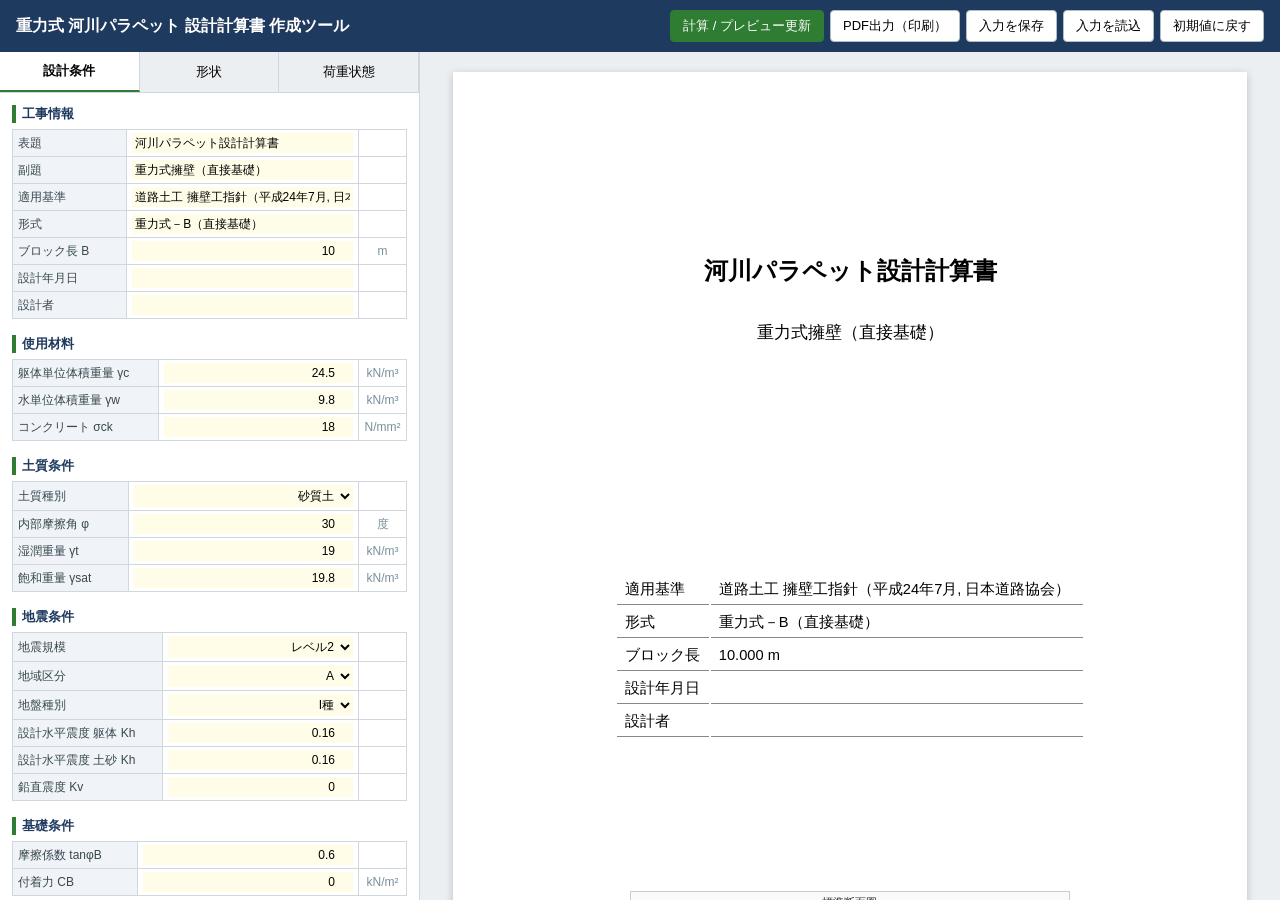
<file: index.html>
<!DOCTYPE html>
<html lang="ja">
<head>
  <meta charset="UTF-8" />
  <meta name="viewport" content="width=device-width, initial-scale=1.0" />
  <title>重力式 河川パラペット 設計計算書 作成ツール</title>
  <link rel="stylesheet" href="css/style.css" />
</head>
<body>
  <header class="app-header no-print">
    <h1>重力式 河川パラペット 設計計算書 作成ツール</h1>
    <div class="toolbar">
      <button id="btnCalc" class="btn primary">計算 / プレビュー更新</button>
      <button id="btnPrint" class="btn">PDF出力（印刷）</button>
      <button id="btnSave" class="btn">入力を保存</button>
      <button id="btnLoad" class="btn">入力を読込</button>
      <button id="btnReset" class="btn">初期値に戻す</button>
      <input type="file" id="fileLoad" accept="application/json" hidden />
    </div>
  </header>

  <div class="layout">
    <!-- 入力パネル（Excelライク） -->
    <section id="inputPanel" class="input-panel no-print">
      <div class="tabs">
        <button class="tab active" data-tab="t-cond">設計条件</button>
        <button class="tab" data-tab="t-shape">形状</button>
        <button class="tab" data-tab="t-load">荷重状態</button>
      </div>
      <div id="t-cond" class="tabpane active"></div>
      <div id="t-shape" class="tabpane"></div>
      <div id="t-load" class="tabpane"></div>
    </section>

    <!-- 出力プレビュー -->
    <section id="report" class="report"></section>
  </div>

  <script src="js/defaults.js"></script>
  <script src="js/calc.js"></script>
  <script src="js/app.js"></script>
</body>
</html>
</file>
<file: css/style.css>
/* ===== 画面 UI ===== */
* { box-sizing: border-box; }
body {
  margin: 0;
  font-family: "Yu Gothic", "Meiryo", "MS PGothic", sans-serif;
  color: #1a1a1a;
  background: #eceff1;
}
.app-header {
  background: #1f3a5f; color: #fff; padding: 10px 16px;
  display: flex; align-items: center; justify-content: space-between;
  flex-wrap: wrap; gap: 8px;
}
.app-header h1 { font-size: 16px; margin: 0; }
.toolbar { display: flex; gap: 6px; flex-wrap: wrap; }
.btn {
  background: #fff; border: 1px solid #b0bec5; border-radius: 4px;
  padding: 6px 12px; cursor: pointer; font-size: 13px;
}
.btn:hover { background: #f0f4f8; }
.btn.primary { background: #2e7d32; color: #fff; border-color: #2e7d32; }
.btn.primary:hover { background: #256628; }

.layout { display: flex; gap: 0; align-items: stretch; }
.input-panel {
  width: 420px; min-width: 360px; background: #fff;
  border-right: 1px solid #cfd8dc; height: calc(100vh - 52px);
  overflow-y: auto; padding: 0;
}
.tabs { display: flex; border-bottom: 1px solid #cfd8dc; position: sticky; top: 0; background: #fff; z-index: 2; }
.tab {
  flex: 1; padding: 10px; border: none; background: #eceff1;
  cursor: pointer; font-size: 13px; border-right: 1px solid #cfd8dc;
}
.tab.active { background: #fff; font-weight: bold; border-bottom: 2px solid #2e7d32; }
.tabpane { display: none; padding: 12px; }
.tabpane.active { display: block; }

.input-panel h3 {
  font-size: 13px; margin: 16px 0 6px; color: #1f3a5f;
  border-left: 4px solid #2e7d32; padding-left: 6px;
}
.input-panel h3:first-child { margin-top: 0; }

/* Excelライク入力グリッド */
table.grid { border-collapse: collapse; width: 100%; font-size: 12px; }
table.grid th, table.grid td { border: 1px solid #cfd8dc; padding: 3px 5px; }
table.grid th {
  background: #f0f4f8; text-align: left; font-weight: normal;
  color: #37474f; white-space: nowrap;
}
table.grid td.unit { color: #78909c; width: 48px; text-align: center; }
table.grid input, table.grid select {
  width: 100%; border: none; padding: 3px; font-size: 12px;
  background: #fffde7; text-align: right;
}
table.grid input:focus, table.grid select:focus { outline: 2px solid #2e7d32; background: #fff; }
table.grid input[type=text] { text-align: left; }
table.grid input[type=checkbox] { width: auto; }

/* 荷重状態カード */
.lc-card { border: 1px solid #cfd8dc; border-radius: 4px; margin-bottom: 10px; }
.lc-card .lc-head { background: #1f3a5f; color: #fff; padding: 5px 8px; font-size: 13px; }
.lc-card .lc-body { padding: 8px; }

/* ===== 出力レポート（PDF見本様式） ===== */
.report {
  flex: 1; background: #eceff1; padding: 20px; overflow-y: auto;
  height: calc(100vh - 52px);
}
.sheet {
  background: #fff; width: 210mm; min-height: 297mm; margin: 0 auto 16px;
  padding: 18mm 16mm; box-shadow: 0 2px 8px rgba(0,0,0,.2);
  font-size: 10.5pt; line-height: 1.5; color: #000;
}
.sheet .doc-title { text-align: center; font-size: 18pt; font-weight: bold; margin: 30mm 0 8mm; }
.sheet .doc-subtitle { text-align: center; font-size: 13pt; margin-bottom: 60mm; }
.sheet .doc-meta { width: 70%; margin: 0 auto; font-size: 11pt; }
.sheet .doc-meta td { padding: 4px 8px; border-bottom: 1px solid #888; }

.sheet h2 {
  font-size: 13pt; margin: 14px 0 8px; padding: 4px 8px;
  background: #d7e3f0; border-left: 5px solid #1f3a5f;
}
.sheet h3 { font-size: 11.5pt; margin: 12px 0 5px; border-bottom: 1px solid #1f3a5f; }
.sheet h4 { font-size: 10.5pt; margin: 8px 0 4px; }
.sheet p { margin: 4px 0; }

table.rep { border-collapse: collapse; width: 100%; margin: 6px 0; font-size: 9.5pt; }
table.rep th, table.rep td { border: 1px solid #555; padding: 3px 6px; text-align: center; }
table.rep th { background: #e8eef5; }
table.rep td.l { text-align: left; }
table.rep td.r { text-align: right; }
.ok { color: #1b5e20; font-weight: bold; }
.ng { color: #c62828; font-weight: bold; }

.formula { font-family: "Cambria Math", serif; background: #f7f9fb; padding: 4px 8px; margin: 4px 0; border-left: 3px solid #90a4ae; font-size: 10pt; }
.note { font-size: 9pt; color: #555; }

.fig { text-align: center; margin: 10px 0; }
.fig svg { border: 1px solid #ccc; background: #fafafa; }
.fig figcaption { font-size: 9pt; color: #555; margin-top: 3px; }

.judge-banner { padding: 8px; text-align: center; font-size: 12pt; font-weight: bold; border: 2px solid; margin: 8px 0; }
.judge-banner.ok { border-color: #1b5e20; background: #e8f5e9; color: #1b5e20; }
.judge-banner.ng { border-color: #c62828; background: #ffebee; color: #c62828; }

/* ===== 印刷 ===== */
@media print {
  @page { size: A4; margin: 0; }
  body { background: #fff; }
  .no-print { display: none !important; }
  .layout { display: block; }
  .report { padding: 0; height: auto; overflow: visible; background: #fff; }
  .sheet {
    box-shadow: none; margin: 0; width: 210mm; min-height: 297mm;
    page-break-after: always;
  }
  .sheet:last-child { page-break-after: auto; }
  table.rep { font-size: 9pt; }
}
</file>
